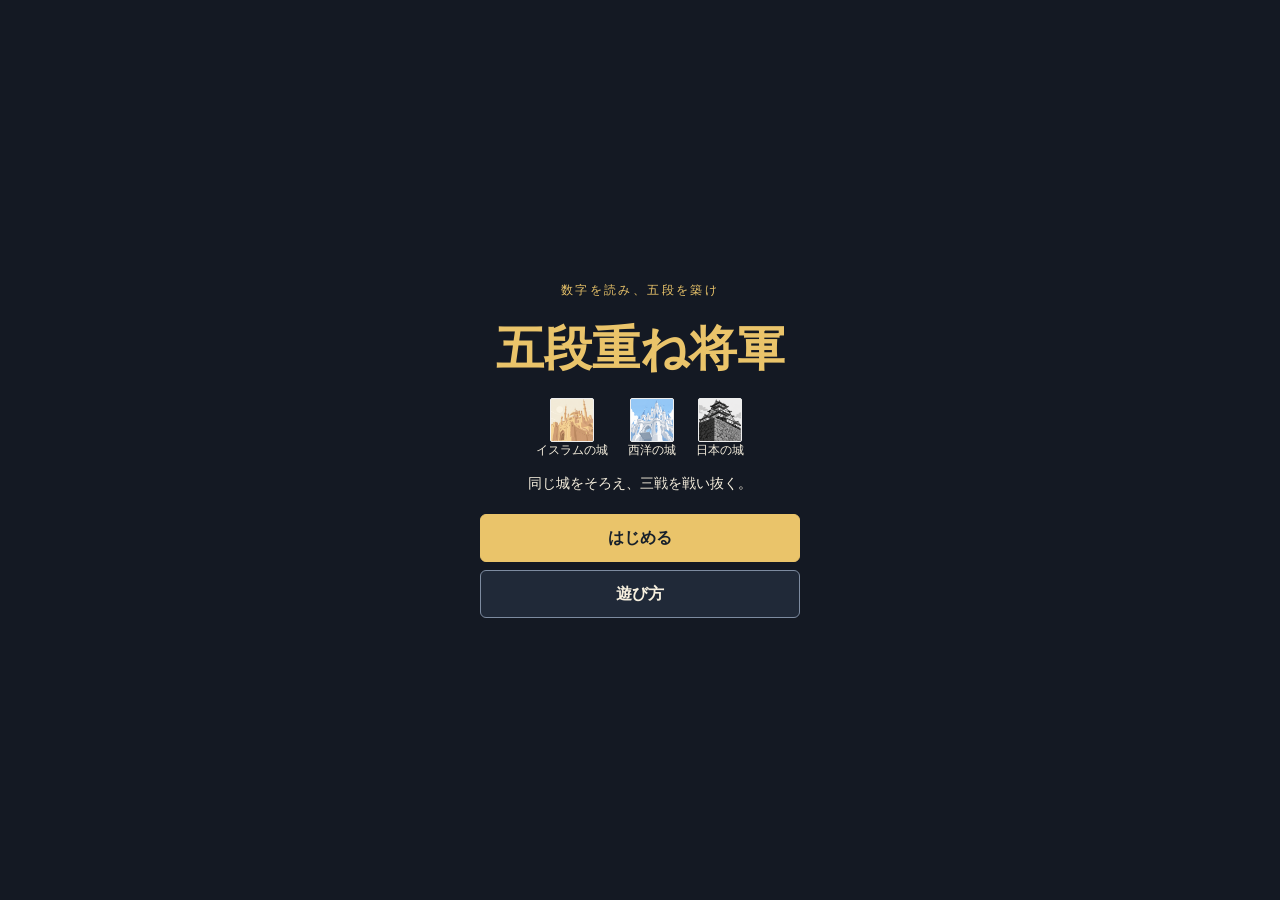
<file: index.html>
<!doctype html>
<html lang="ja">
<head>
  <meta charset="utf-8">
  <meta name="viewport" content="width=device-width, initial-scale=1, viewport-fit=cover">
  <meta name="theme-color" content="#141923">
  <meta name="description" content="数字を読み、同じ城をそろえ、五段を築け。1〜25の城を積む思考型パズル、五段重ね将軍。">
  <title>五段重ね将軍</title>
  <link rel="icon" href="data:,">
  <link rel="stylesheet" href="css/style.css">
  <script defer src="js/config.js"></script>
  <script defer src="js/game.js"></script>
  <script defer src="js/storage.js"></script>
  <script defer src="js/ui.js"></script>
</head>
<body>
  <div id="app"><main><h1>五段重ね将軍</h1><div class="board" aria-label="5本の城列"><button>第1列</button><button>第2列</button><button>第3列</button><button>第4列</button><button>第5列</button></div></main></div>
  <p id="announcement" class="sr-only" role="status" aria-live="polite" aria-atomic="true"></p>
  <dialog id="modal" aria-labelledby="modal-title"></dialog>
  <noscript>このゲームを遊ぶには、ブラウザのJavaScriptを有効にしてください。</noscript>
</body>
</html>
</file>
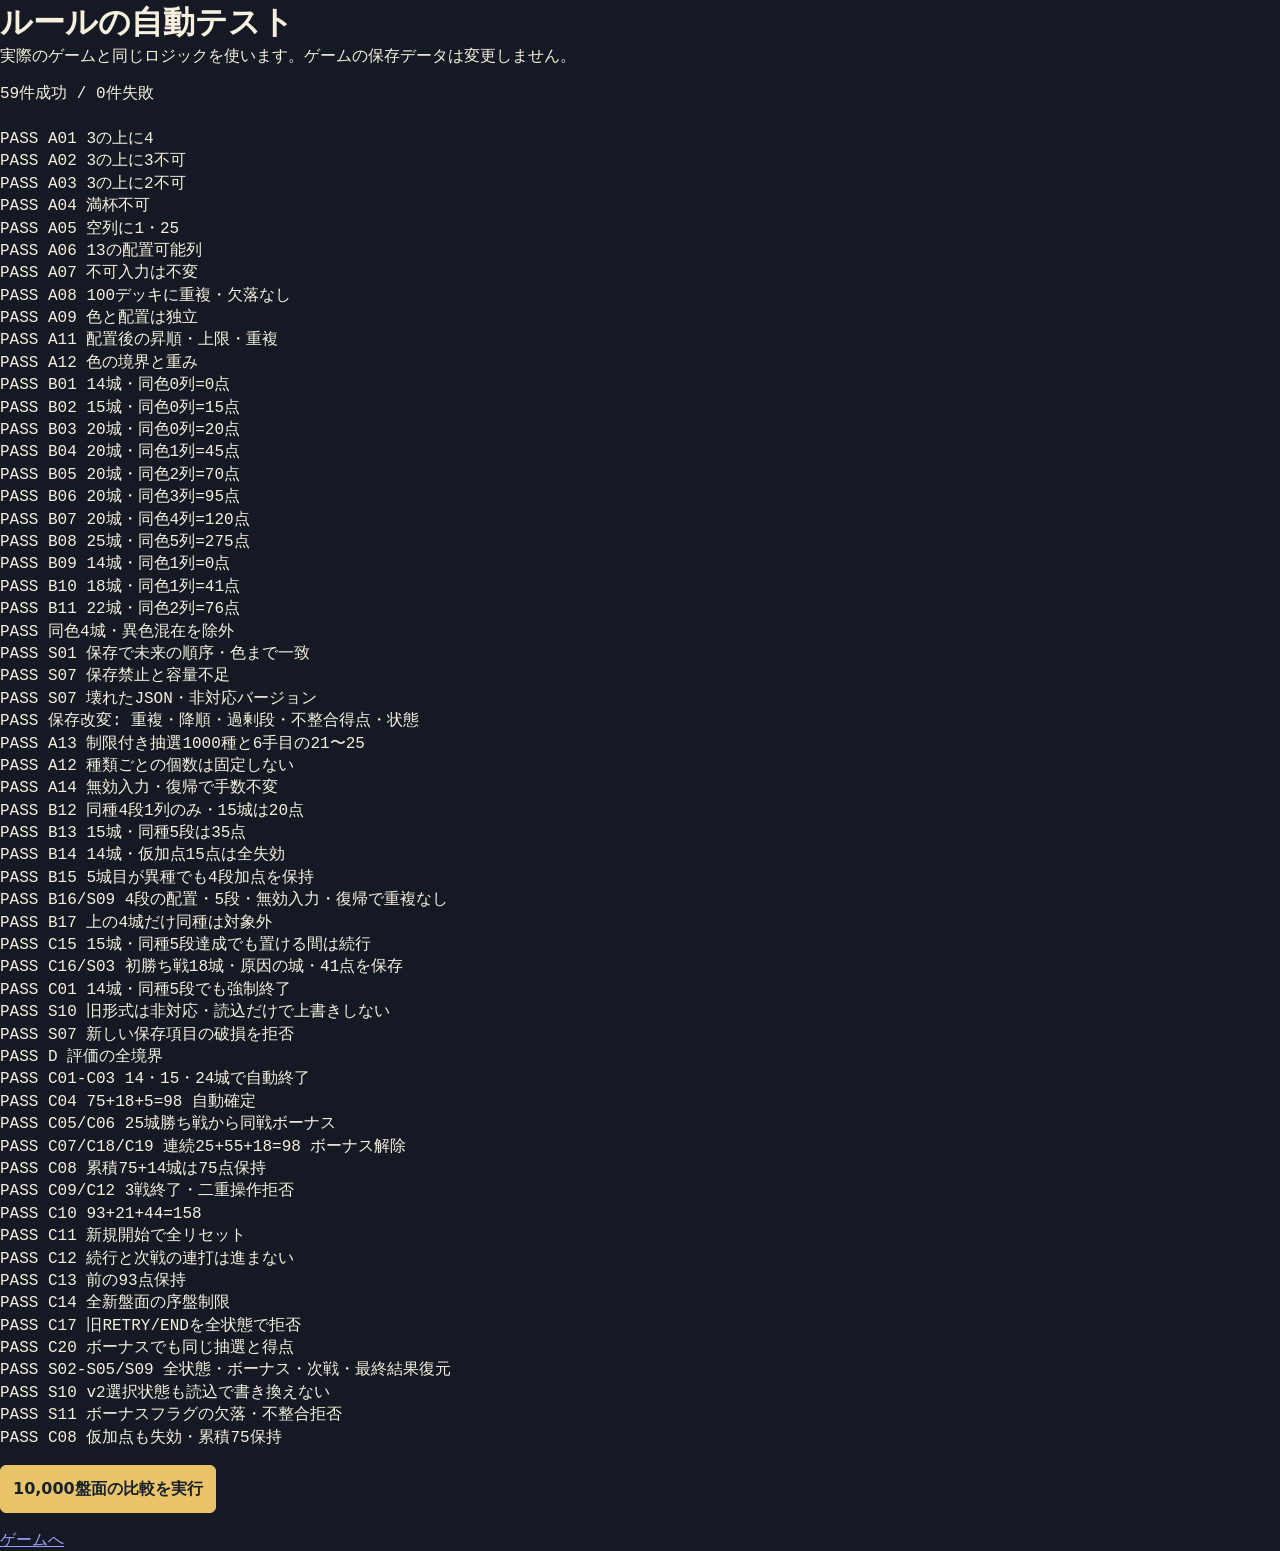
<file: tests/index.html>
<!doctype html><html lang="ja"><head><meta charset="utf-8"><meta name="viewport" content="width=device-width,initial-scale=1"><link rel="icon" href="data:,"><title>五段重ね将軍 — テスト</title><link rel="stylesheet" href="../css/style.css"><script defer src="../js/config.js"></script><script defer src="../js/game.js"></script><script defer src="../js/storage.js"></script><script defer src="game.test.js"></script><script defer src="balance.js"></script></head><body><main><h1>ルールの自動テスト</h1><p>実際のゲームと同じロジックを使います。ゲームの保存データは変更しません。</p><pre id="results" style="white-space:pre-wrap"></pre><button class="button primary" id="balance">10,000盤面の比較を実行</button><pre id="balance-results" style="white-space:pre-wrap"></pre><a href="../index.html">ゲームへ</a></main></body></html>
</file>
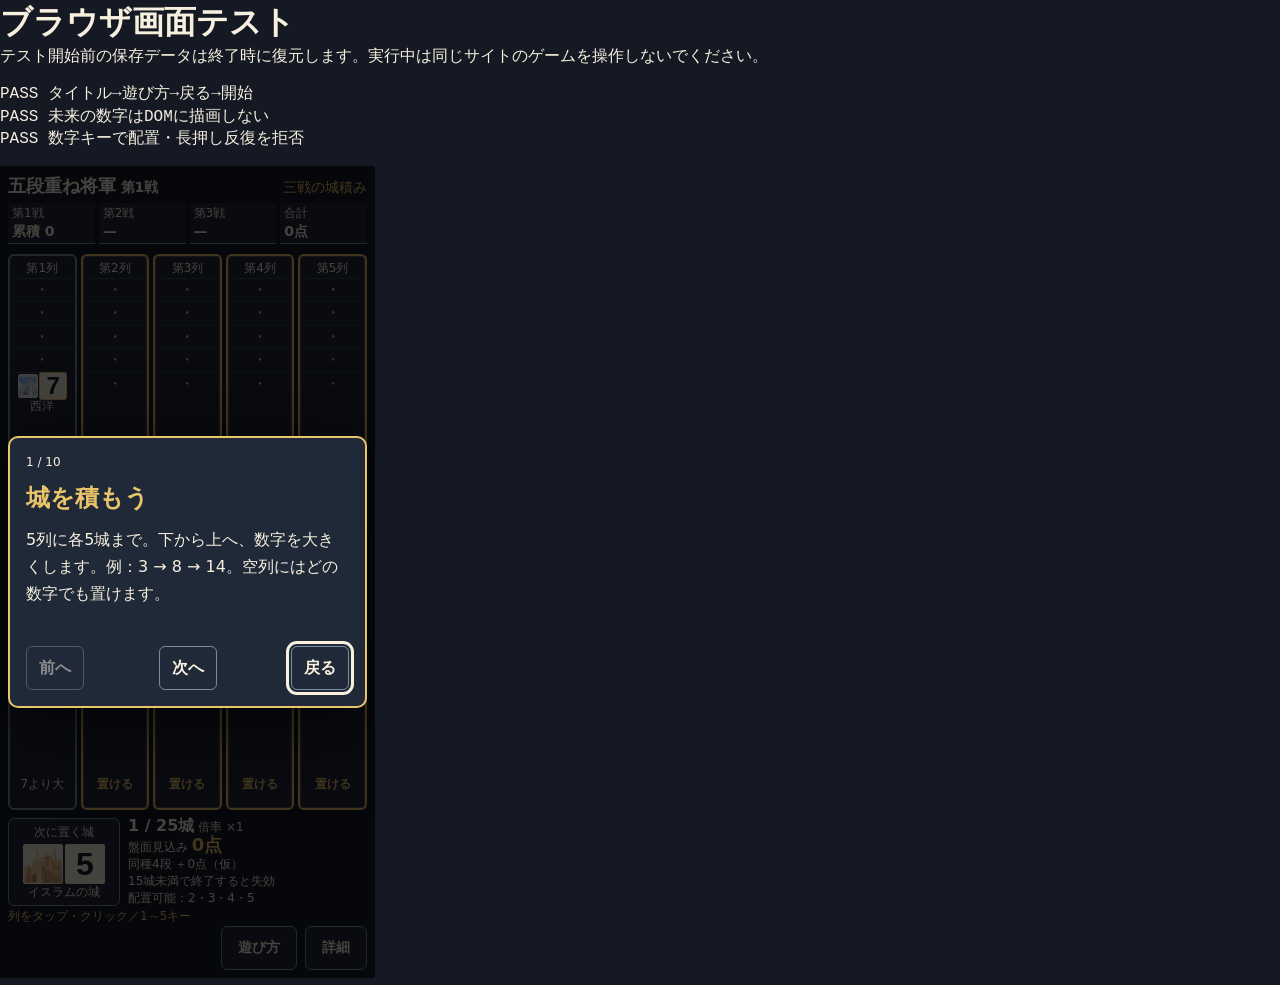
<file: ui.html>
<!doctype html><html lang="ja"><head><meta charset="utf-8"><meta name="viewport" content="width=device-width,initial-scale=1"><title>五段重ね将軍 — 画面テスト</title><link rel="stylesheet" href="../css/style.css"><script defer src="../js/config.js"></script><script defer src="../js/game.js"></script><script defer src="../js/storage.js"></script><script defer src="game.test.js"></script><script defer src="ui.test.js"></script></head><body><main><h1>ブラウザ画面テスト</h1><p>テスト開始前の保存データは終了時に復元します。実行中は同じサイトのゲームを操作しないでください。</p><pre id="results" hidden></pre><pre id="ui-results" style="white-space:pre-wrap">検証中…</pre><iframe id="game-frame" title="検証用ゲーム画面" style="width:375px;height:812px;border:0;max-width:none"></iframe></main></body></html>
</file>
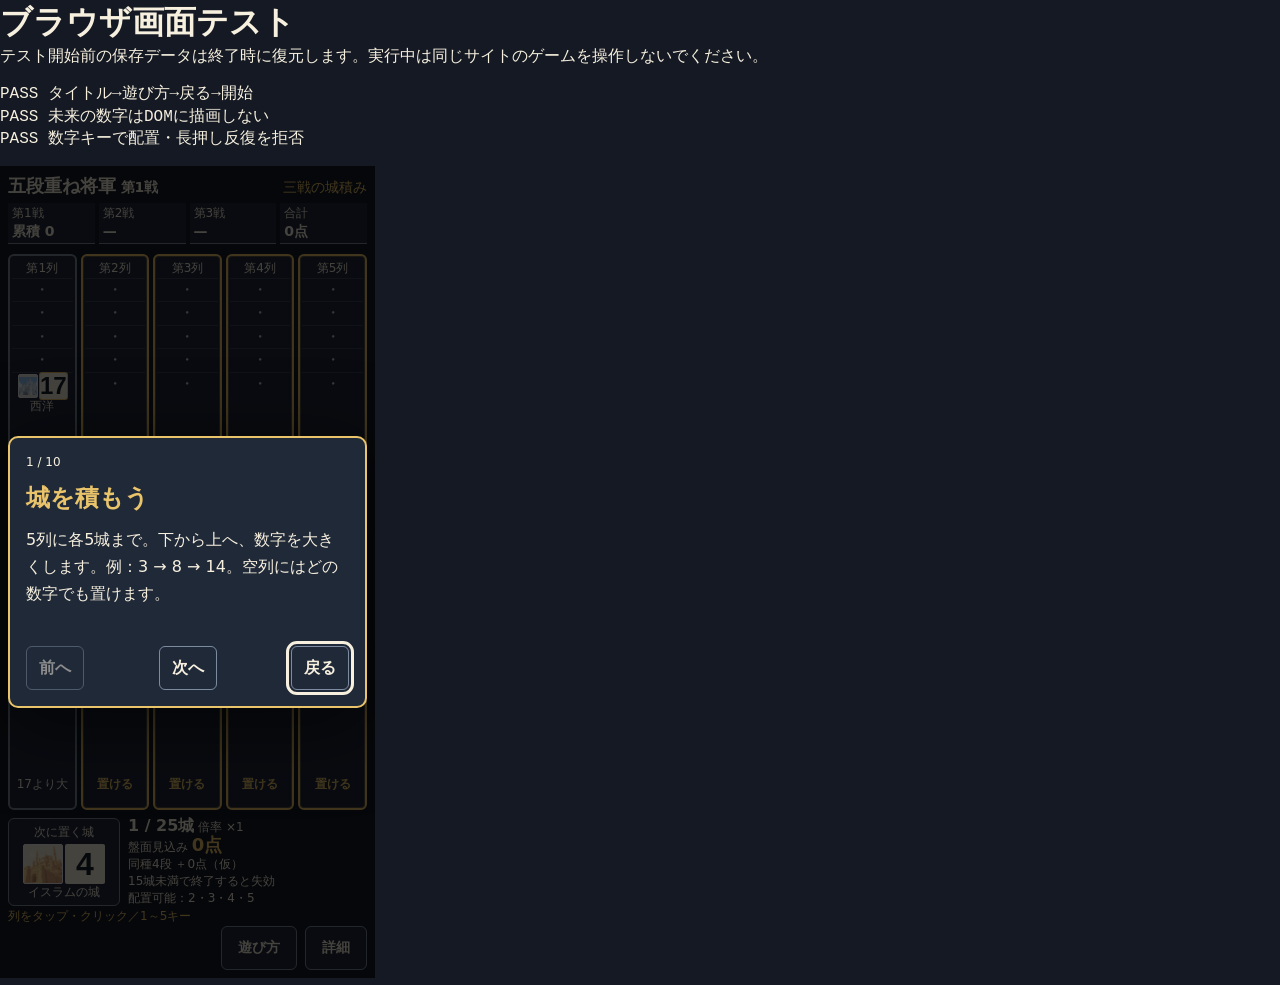
<file: tests/ui.html>
<!doctype html><html lang="ja"><head><meta charset="utf-8"><meta name="viewport" content="width=device-width,initial-scale=1"><link rel="icon" href="data:,"><title>五段重ね将軍 — 画面テスト</title><link rel="stylesheet" href="../css/style.css"><script defer src="../js/config.js"></script><script defer src="../js/game.js"></script><script defer src="../js/storage.js"></script><script defer src="game.test.js"></script><script defer src="ui.test.js"></script></head><body><main><h1>ブラウザ画面テスト</h1><p>テスト開始前の保存データは終了時に復元します。実行中は同じサイトのゲームを操作しないでください。</p><pre id="results" hidden></pre><pre id="ui-results" style="white-space:pre-wrap">検証中…</pre><iframe id="game-frame" title="検証用ゲーム画面" style="width:375px;height:812px;border:0;max-width:none"></iframe></main></body></html>
</file>
<file: css/style.css>
@charset "UTF-8";
:root{color-scheme:dark;--bg:#141923;--surface:#202938;--border:#7D8BA0;--text:#F7F0DF;--muted:#BBC3CF;--gold:#EAC46A;--ink:#17202B;font:16px/1.4 system-ui,"Yu Gothic",Meiryo,sans-serif;background:var(--bg);color:var(--text)}
*{box-sizing:border-box}body{margin:0;background:var(--bg)}body.bonus{--bg:#302313;--surface:#49361C;--border:#F3D583;background:var(--bg)}button{font:inherit;cursor:pointer;touch-action:manipulation}button:disabled{opacity:.5;cursor:default}button:focus-visible{outline:3px solid var(--text);outline-offset:2px}h1,h2,p{margin:0}h1,h2{font-family:"Yu Mincho",serif}small{font-size:12px}b,strong{font-variant-numeric:tabular-nums}nav{display:flex;gap:8px}.button{min-height:48px;padding:8px 12px;border:1px solid var(--gold);border-radius:6px;font-weight:700;background:var(--gold);color:var(--ink)}.button.secondary{background:var(--surface);border-color:var(--border);color:var(--text)}.sr-only{position:absolute;width:1px;height:1px;padding:0;margin:-1px;overflow:hidden;clip-path:inset(50%);white-space:nowrap}
.game-page{height:100vh;height:100dvh;max-height:820px;max-width:900px;margin:auto;padding:max(8px,env(safe-area-inset-top)) max(8px,env(safe-area-inset-right)) max(8px,env(safe-area-inset-bottom)) max(8px,env(safe-area-inset-left));display:grid;grid-template-rows:minmax(72px,max-content) minmax(0,1fr);gap:8px}
header{min-width:0}.headline{display:flex;flex-wrap:wrap;align-items:center;justify-content:space-between;gap:0 8px}.headline h1{font-size:18px;line-height:24px}.headline small{font-family:system-ui;font-size:14px}.stage{font-size:14px;line-height:20px;color:var(--gold)}.bonus .stage{background:#FFE3A0;color:var(--ink);padding:0 6px;border-radius:3px}.scores{display:grid;grid-template-columns:repeat(4,minmax(0,1fr));gap:4px;font-size:12px;margin-top:4px}.scores span{padding:2px 4px;background:var(--surface);border-bottom:1px solid var(--border);min-width:0}.scores b{display:block;overflow-wrap:anywhere;font-size:14px}.game-body{display:grid;grid-template-rows:minmax(266px,1fr) 152px;gap:8px;min-height:0}.board{display:grid;grid-template-columns:repeat(5,minmax(0,1fr));gap:4px;min-height:0}.column{display:grid;grid-template-rows:20px minmax(0,1fr) 22px;padding:2px;border:2px solid var(--border);border-radius:6px;background:var(--surface);color:var(--text);min-width:0;min-height:0}.column.available{border-color:var(--gold);box-shadow:inset 0 0 0 1px #eac46a40}.column.mono .column-title{background:var(--gold);color:var(--ink)}.column-title,.column-status{font-size:12px;white-space:nowrap;line-height:20px}.column.available .column-status{color:var(--gold);font-weight:bold}.stack{display:flex;flex-direction:column-reverse;min-height:0}.slot{display:flex;align-items:center;justify-content:center;flex:1;min-height:0;border-top:1px solid #7d8ba040}.empty{color:var(--muted)}.castle{display:flex;flex-direction:column;align-items:center;justify-content:center;max-width:100%;color:var(--text);line-height:1}.castle-face{display:flex;align-items:center;justify-content:center;gap:2px}.castle img{width:24px;height:24px;object-fit:contain;border:1px solid #eee;border-radius:2px;background:#e9e7e1}.castle b{font:700 24px/26px Arial,sans-serif;min-width:26px;color:var(--ink);background:#F7F0DF;border-radius:2px;text-align:center}.kind{font-size:12px;line-height:14px;white-space:nowrap}.top-castle .castle b{box-shadow:0 0 0 1px var(--gold)}.control-panel{display:grid;grid-template-columns:112px minmax(0,1fr);grid-template-rows:88px 16px 44px;gap:2px 8px;min-width:0}.current{background:var(--surface);border:1px solid var(--border);border-radius:6px;display:flex;flex-direction:column;align-items:center;justify-content:center;gap:4px}.current-art img{width:40px;height:40px}.current-art b{font-size:32px;line-height:40px;min-width:40px}.current-art .kind{line-height:16px}.board-info{display:flex;flex-direction:column;justify-content:center;font-size:12px;min-width:0;line-height:17px}.count strong{font-size:16px}.score-preview strong{color:var(--gold);font-size:18px}.message{font-size:12px;grid-column:1/-1;line-height:16px;color:var(--gold);white-space:nowrap}.tools{grid-column:1/-1;justify-content:flex-end}.tools .button{min-height:44px;padding:6px 16px;font-size:14px}
.title-page{height:100vh;height:100dvh;max-width:700px;margin:auto;padding:16px;display:flex;flex-direction:column;align-items:center;justify-content:center;gap:20px}.title-hero{text-align:center;display:grid;gap:16px}.eyebrow{font-size:12px;letter-spacing:.2em;color:var(--gold)}.title-hero h1{font-size:36px;color:var(--gold)}.title-castles{display:flex;justify-content:center;gap:20px}.title-castles img{width:60px;height:60px}.title-castles b{display:none}.title-actions{flex-direction:column;width:min(100%,320px);gap:8px}.title-hero p{font-size:14px}
dialog{color:var(--text);background:var(--surface);border:2px solid var(--gold);border-radius:10px;width:min(520px,calc(100% - 16px));max-width:calc(100% - 16px);max-height:calc(100dvh - 16px);padding:16px;overflow:visible;box-shadow:0 16px 80px #0009}dialog::backdrop{background:rgba(0,0,0,.72)}dialog[open]{display:flex;flex-direction:column;gap:12px}dialog h2{font-size:24px;line-height:1.3;color:var(--gold)}.result-summary{display:flex;flex-direction:column;gap:8px;text-align:center}.result-number{font:700 40px/1.1 Arial,sans-serif;color:var(--gold);overflow-wrap:anywhere}.result-total{font-size:14px}.bonus-banner{background:#FFE3A0;color:var(--ink);font-weight:bold;font-size:20px;padding:4px;border-radius:4px}.bonus dialog h2{font-size:32px}.blocked-castle{display:flex;flex-direction:column;gap:2px;border-top:1px solid var(--border);padding-top:6px;font-size:14px}.blocked-castle small{font-size:12px}.rating{display:flex;flex-direction:column;gap:4px}.rating b{font-size:24px;line-height:1.25;color:var(--gold)}.result-actions{flex-direction:column;gap:6px}.result-actions .button{width:100%}.result-actions .secondary{min-height:44px}.page-content{min-height:180px;display:flex;flex-direction:column;gap:12px}.page-content p{line-height:1.7}.page-actions{justify-content:space-between}.page-actions .button{min-height:44px;padding:6px 12px}.placed .top-castle{animation:place .2s ease-out}.bonus-banner.celebrate{animation:glow .6s ease-out}@keyframes place{from{transform:translateY(-4px)}to{transform:translateY(0)}}@keyframes glow{from{box-shadow:0 0 25px #ffe3a0}to{box-shadow:0 0 0 transparent}}
@media(min-width:600px) and (min-height:500px){.game-page{padding:16px;grid-template-rows:minmax(72px,max-content) minmax(0,1fr)}.headline h1{font-size:24px}.castle img{width:32px;height:32px}.castle b{font-size:32px;line-height:34px;min-width:36px}.current-art img{width:44px;height:44px}.current-art b{font-size:36px;line-height:44px}.control-panel{grid-template-columns:160px minmax(0,1fr)}.title-hero h1{font-size:48px}}
@media(max-height:420px) and (min-width:540px){.game-page{grid-template-rows:48px minmax(0,1fr);gap:8px;max-width:1000px}.headline{height:22px;flex-wrap:nowrap}.headline h1{font-size:16px}.scores{margin-top:0}.scores span{display:flex;gap:8px;padding:0 4px;align-items:center}.scores b{font-size:12px}.game-body{grid-template-columns:minmax(300px,1.3fr) minmax(260px,1fr);grid-template-rows:minmax(0,1fr);gap:12px}.column{grid-template-rows:18px minmax(0,1fr) 18px}.column-title,.column-status{line-height:18px}.castle img{width:20px;height:20px}.castle b{font-size:20px;line-height:20px;min-width:24px}.kind{line-height:12px}.control-panel{grid-template-columns:100px minmax(0,1fr);grid-template-rows: minmax(130px,1fr) 32px 44px;gap:4px}.board-info{line-height:20px}.current-art img{width:40px;height:40px}.current-art b{font-size:32px;line-height:40px;min-width:40px}.current-art .kind{line-height:16px}.message{white-space:normal;line-height:16px}.title-page{flex-direction:row;gap:24px}.title-hero{gap:8px}.title-hero h1{font-size:30px}.title-actions{width:260px}.title-castles img{width:40px;height:40px}.title-castles{gap:12px}dialog{width:min(700px,calc(100% - 16px));padding:12px}dialog[open]:has(.result-summary){display:grid;grid-template-columns:minmax(0,1fr) 260px;gap:12px}.result-summary{gap:4px}.result-number{font-size:36px}.result-actions{justify-content:center}.blocked-castle{padding-top:4px}.bonus dialog h2{font-size:28px}.bonus-banner{font-size:20px;padding:2px}.page-content{min-height:150px}.page-content p{line-height:1.5}.rating b{font-size:22px}}
@media(prefers-reduced-motion:reduce){*,*::before,*::after{animation:none!important;transition:none!important;scroll-behavior:auto!important}}

.column-status{line-height:13px}.column-status em{display:block;font-size:12px;line-height:13px;font-style:normal;color:var(--gold)}.column{grid-template-rows:20px minmax(0,1fr) 28px}.castle img{width:20px;height:24px}.current-art img{width:40px;height:40px}.title-castles img{width:60px;height:60px}
@media(min-width:600px) and (min-height:500px){.castle img{width:32px;height:32px}.current-art img{width:44px;height:44px}}
@media(max-height:420px) and (min-width:540px){.column{grid-template-rows:18px minmax(0,1fr) 28px}.castle img{width:20px;height:20px}.current-art img{width:40px;height:40px}.title-castles img{width:40px;height:40px}}
</file>
